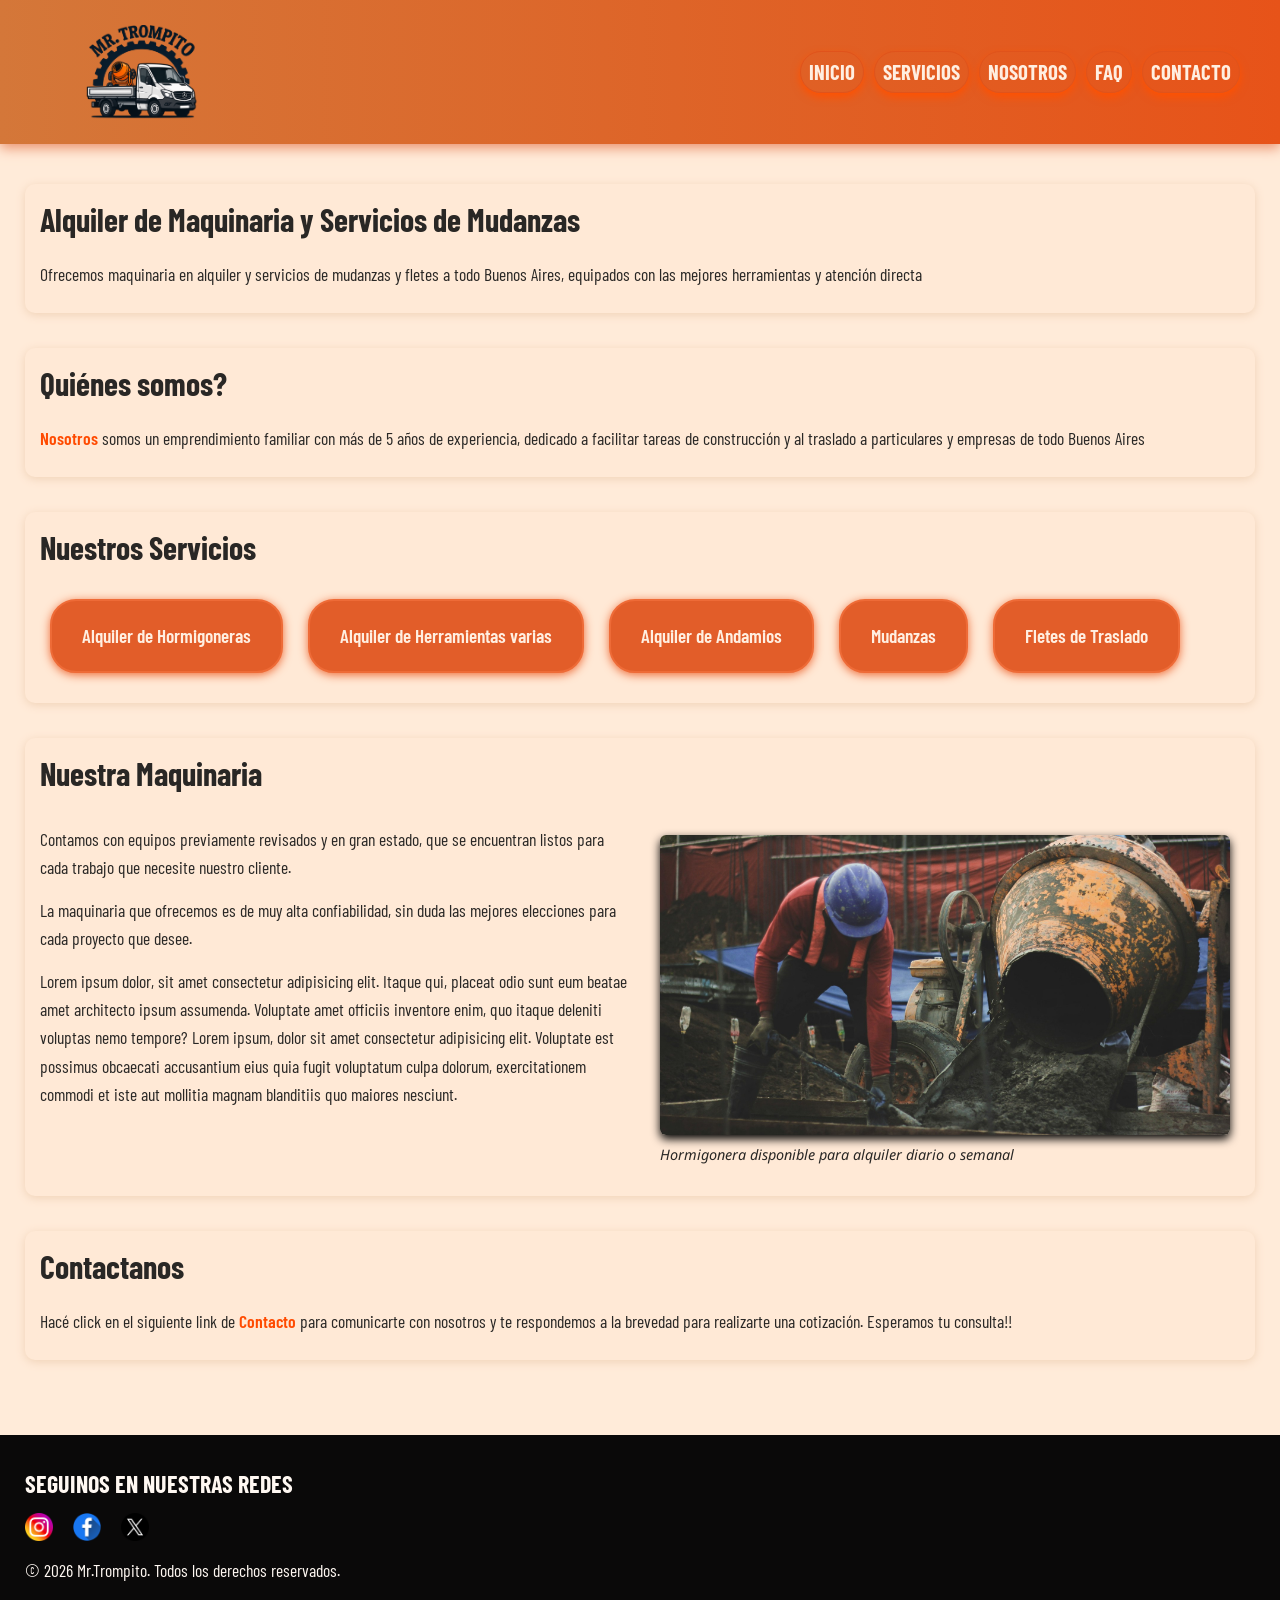
<file: index.html>
<!DOCTYPE html>
<html lang="es"> 
<head>
    <meta charset="UTF-8">
    <meta name="viewport" content="width=device-width, initial-scale=1.0">
    <title>Inicio | Mr. Trompito</title>
    <link rel="preconnect" href="https://fonts.googleapis.com">
    <link rel="preconnect" href="https://fonts.gstatic.com" crossorigin>
    <link href="https://fonts.googleapis.com/css2?family=Barlow+Condensed:wght@400;500;600;700;800&family=Noto+Sans:wght@400;500;600;700&display=swap" rel="stylesheet">
    <link rel="stylesheet" href="./css/styles.css">
    <link rel="shortcut icon" href="./assets/favicon.png" type="image/x-icon">
</head>
<body>
    <header>
        <a class="linkTitulo" href="#">
            <img class="logo" src="./assets/logoprincipal.png" alt="Mr. Trompito - Maquinaria y Fletes">
        </a>
        <nav>
            <div class="boxInicio">
            <ul>
                <li class="boxMenu"><a href="#" class="linkMenu">INICIO</a></li>
                <li class="boxMenu"><a href="./pages/Servicios.html" class="linkMenu">SERVICIOS</a></li>
                <li class="boxMenu"><a href="./pages/Nosotros.html" class="linkMenu">NOSOTROS</a></li>
                <li class="boxMenu"><a href="./pages/Faq.html" class="linkMenu">FAQ</a></li>
                <li class="boxMenu"><a href="./pages/Contacto.html" class="linkMenu">CONTACTO</a></li>
            </ul>
            </div> 
        </nav>
    </header>
<main>
    <section>
        <h2>Alquiler de Maquinaria y Servicios de Mudanzas</h2>
        <p>Ofrecemos maquinaria en alquiler y servicios de mudanzas y fletes a todo Buenos Aires, equipados con las mejores herramientas y atención directa</p>
    </section>
    <section>
        <h2>Quiénes somos?</h2>
        <p><a href="./pages/Nosotros.html">Nosotros</a> somos un emprendimiento familiar con más de 5 años de experiencia, dedicado a facilitar tareas de construcción y al traslado a particulares y empresas de todo Buenos Aires</p>
    </section>
    <section>
        <h2>Nuestros Servicios</h2> 
            <ul class="lista-servicios">
                <li>Alquiler de Hormigoneras</li>
                <li>Alquiler de Herramientas varias</li>
                <li>Alquiler de Andamios</li>
                <li>Mudanzas</li>
                <li>Fletes de Traslado</li>
            </ul>           
    </section>
    <section>
        <h2>Nuestra Maquinaria</h2>
        <div class="contenido-maquinaria-inicio">
            <div class="texto-maquinaria">
                <p>Contamos con equipos previamente revisados y en gran estado, que se encuentran listos para cada trabajo que necesite nuestro cliente.</p>  
                <p>La maquinaria que ofrecemos es de muy alta confiabilidad, sin duda las mejores elecciones para cada proyecto que desee.</p>
                <p>Lorem ipsum dolor, sit amet consectetur adipisicing elit. Itaque qui, placeat odio sunt eum beatae amet architecto ipsum assumenda. Voluptate amet officiis inventore enim, quo itaque deleniti voluptas nemo tempore?
                    Lorem ipsum, dolor sit amet consectetur adipisicing elit. Voluptate est possimus obcaecati accusantium eius quia fugit voluptatum culpa dolorum, exercitationem commodi et iste aut mollitia magnam blanditiis quo maiores nesciunt.
                </p>
            
            </div>   
            <figure class="imagen-maquinaria-inicio">
                <img src="./assets/Hormigonera.jpg" alt="Hormigonera eléctrica color naranja lista para ser utilizada para mezclar material">
                <figcaption>Hormigonera disponible para alquiler diario o semanal</figcaption>
            </figure>
        </div>    
    </section>
    <section>
        <h2>Contactanos</h2>
        <p> Hacé click en el siguiente link de <a href="./pages/Contacto.html">Contacto</a> para comunicarte con nosotros y te respondemos a la brevedad para realizarte una cotización. Esperamos tu consulta!!</p>
    </section> 
</main>    
    <footer>
        <nav>
            <h2>SEGUINOS EN NUESTRAS REDES</h2>
        <ul>
            <li>
                <a href="https://instagram.com/" target="_blank" rel="noopener noreferrer" class="linkFooter">
                    <img src="./assets/instagram.png" alt="Instagram" class="logoRedes">
                </a>
            </li>
            <li>
                <a href="https://facebook.com/" target="_blank" rel="noopener noreferrer" class="linkFooter">
                    <img src="./assets/facebook.png" alt="Facebook" class="logoRedes">
                </a>
            </li>
            <li>
                <a href="https://x.com" target="_blank" rel="noopener noreferrer" class="linkFooter">
                    <img src="./assets/x.png" alt="X (Ex Twitter)" class="logoRedes">
                </a>
            </li>
        </ul>
        </nav>
        <p>&copy; 2026 Mr.Trompito. Todos los derechos reservados.</p>   
    </footer>
</body>
</html>
</file>
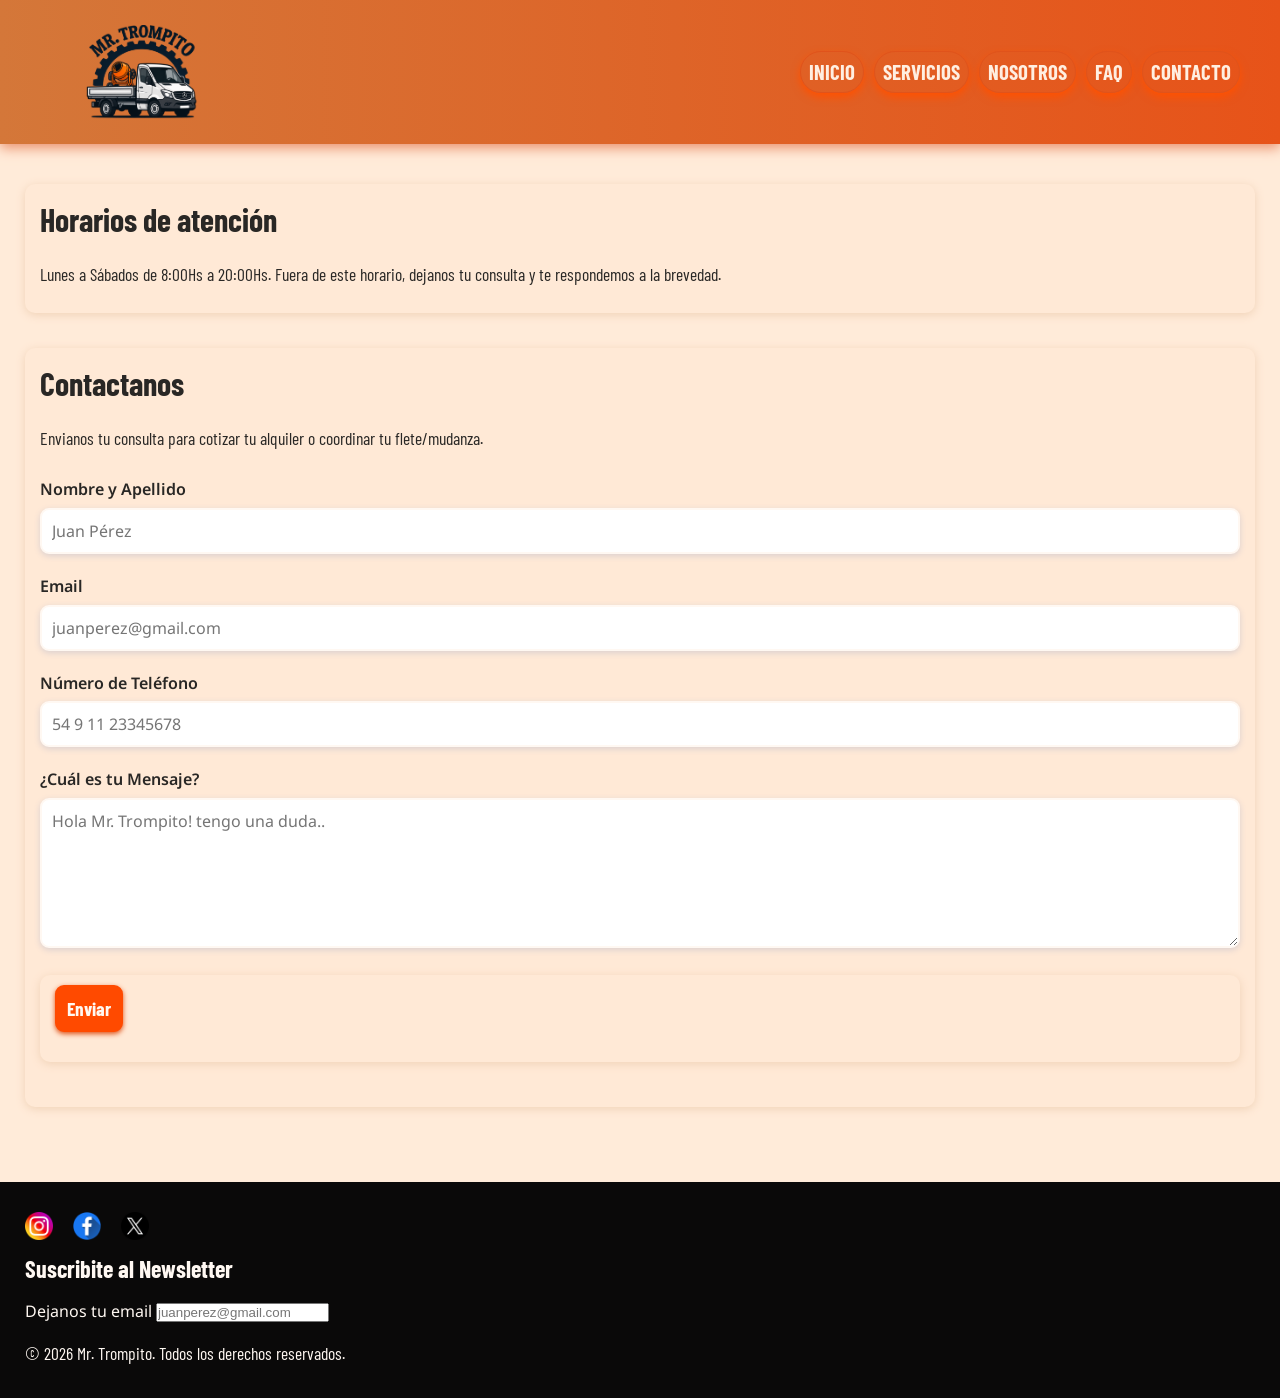
<file: pages/Contacto.html>
<!DOCTYPE html>
<html lang="es">
<head>
    <meta charset="UTF-8">
    <meta name="viewport" content="width=device-width, initial-scale=1.0">
    <title>Contacto | Mr. Trompito</title>
    <link rel="preconnect" href="https://fonts.googleapis.com">
    <link rel="preconnect" href="https://fonts.gstatic.com" crossorigin>
    <link href="https://fonts.googleapis.com/css2?family=Barlow+Condensed:wght@400;500;600;700;800&family=Noto+Sans:wght@400;500;600;700&display=swap" rel="stylesheet">
    <link rel="stylesheet" href="../css/styles.css">
    <link rel="shortcut icon" href="../assets/favicon.png" type="image/x-icon">
</head>
<body>
    <header>
        <a class="linkTitulo" href="#">
            <img class="logo" src="../assets/logoprincipal.png" alt="Mr. Trompito - Maquinaria y Fletes">
        </a>
        <nav>
            <ul>
                <li><a href="../index.html" class="linkMenu">INICIO</a></li>
                <li><a href="./Servicios.html" class="linkMenu">SERVICIOS</a></li>
                <li><a href="./Nosotros.html" class="linkMenu">NOSOTROS</a></li>
                <li><a href="./Faq.html" class="linkMenu">FAQ</a></li>
                <li><a href="#" class="linkMenu">CONTACTO</a></li>
            </ul>
        </nav>
    </header>   
<main>
    <section>
        <h2>Horarios de atención</h2>
        <p>Lunes a Sábados de 8:00Hs a 20:00Hs. Fuera de este horario, dejanos tu consulta y te respondemos a la brevedad.</p>
    </section>
    <section>
        <h2>Contactanos</h2>
        <p>Envianos tu consulta para cotizar tu alquiler o coordinar tu flete/mudanza.</p>
        <form action="#" method="post" class="formulario-contacto">
            <label for="nombreapellido">Nombre y Apellido</label>
            <input type="text" id="nombreapellido" placeholder="Juan Pérez">
            <label for="email"> Email</label>
            <input type="email" id="email" placeholder="juanperez@gmail.com">
            <label for="telefono">Número de Teléfono</label>
            <input type="tel" id="telefono" placeholder="54 9 11 23345678">
            <label for="mensaje">¿Cuál es tu Mensaje?</label>
            <textarea id="mensaje" placeholder="Hola Mr. Trompito! tengo una duda.."></textarea>
            <section>
                <input type="submit" value="Enviar">
            </section>
        </form>    
    </section>
</main>
<footer>
        <nav>
            <ul>
                <li><a href="https://instagram.com/" target="_blank" rel="noopener noreferrer" class="linkFooter">
                        <img src="../assets/instagram.png" alt="Instagram" class="logoRedes"></a></li>
                <li><a href="https://facebook.com/" target="_blank" rel="noopener noreferrer" class="linkFooter">
                        <img src="../assets/facebook.png" alt="Facebook" class="logoRedes"></a></li>
                <li><a href="https://x.com" target="_blank" rel="noopener noreferrer" class="linkFooter">
                    <img src="../assets/x.png" alt="X (Ex Twitter)" class="logoRedes"></a></li>
            </ul>
            <h2>Suscribite al Newsletter</h2>
            <form action="">
            <label for="emailNewsletter">Dejanos tu email</label>
                <input type="email" id="emailNewsletter" placeholder="juanperez@gmail.com"> 
            </form>
        </nav>
        <p>&copy; 2026 Mr. Trompito. Todos los derechos reservados.</p>
</footer>
</body>
</html>
</file>
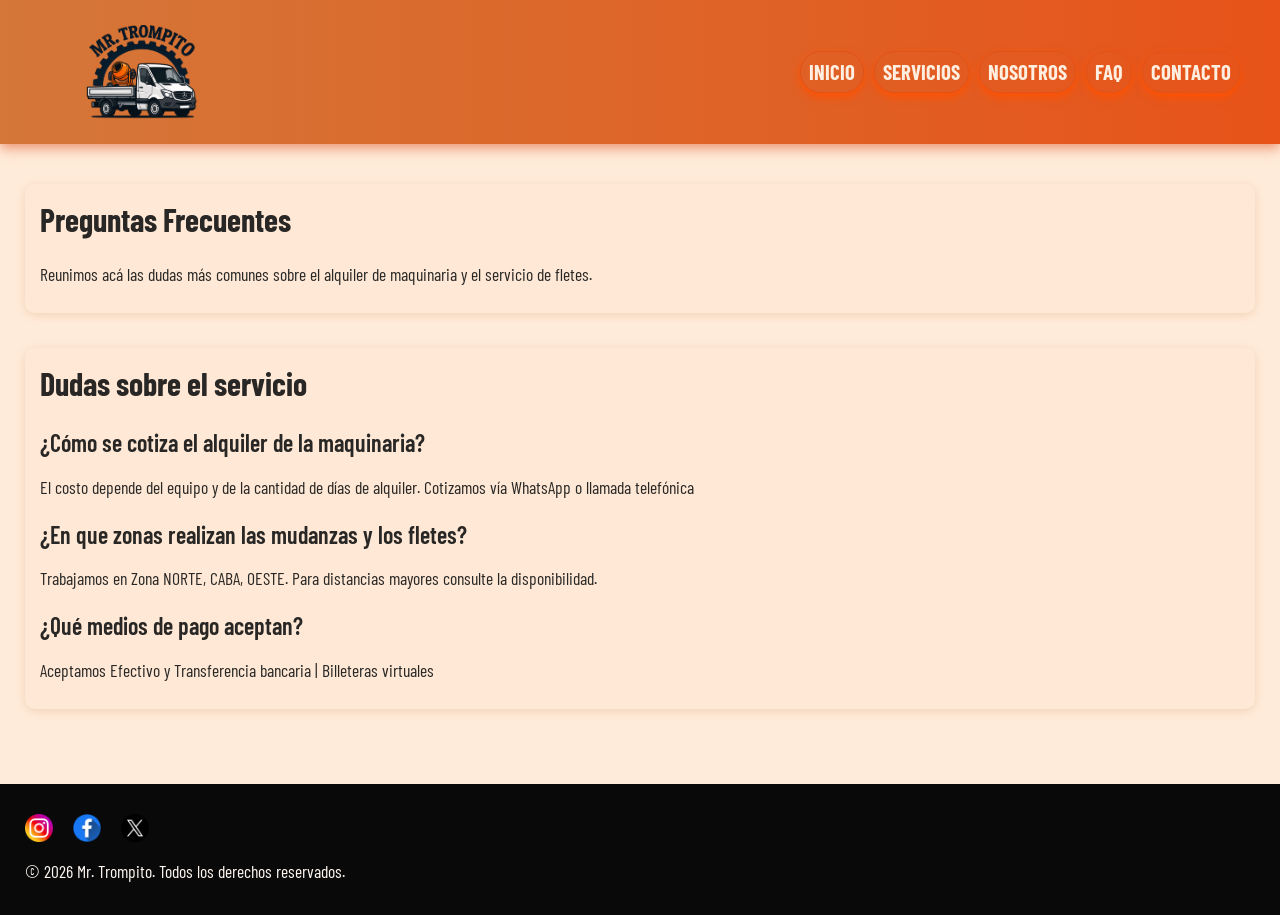
<file: pages/Faq.html>
<!DOCTYPE html>
<html lang="es">
<head>
    <meta charset="UTF-8">
    <meta name="viewport" content="width=device-width, initial-scale=1.0">
    <title>Preguntas Frecuentes | Mr. Trompito</title>
    <link rel="preconnect" href="https://fonts.googleapis.com">
    <link rel="preconnect" href="https://fonts.gstatic.com" crossorigin>
    <link href="https://fonts.googleapis.com/css2?family=Barlow+Condensed:wght@400;500;600;700;800&family=Noto+Sans:wght@400;500;600;700&display=swap" rel="stylesheet">
    <link rel="stylesheet" href="../css/styles.css">
    <link rel="shortcut icon" href="../assets/favicon.png" type="image/x-icon">
</head>
<body>
    <header>
        <a class="linkTitulo"href="#">
            <img class="logo" src="../assets/logoprincipal.png" alt="Mr. Trompito - Maquinaria y Fletes">
        </a>
        <nav>
            <ul>
                <li><a href="../index.html" class="linkMenu">INICIO</a></li>
                <li><a href="./Servicios.html" class="linkMenu">SERVICIOS</a></li>
                <li><a href="./Nosotros.html" class="linkMenu">NOSOTROS</a></li>
                <li><a href="#" class="linkMenu">FAQ</a></li>
                <li><a href="./Contacto.html" class="linkMenu">CONTACTO</a></li>
            </ul>
        </nav>
    </header>
<main>
    <section>
        <h2>Preguntas Frecuentes</h2>
        <p>Reunimos acá las dudas más comunes sobre el alquiler de maquinaria y el servicio de fletes.</p>
    </section>
    <section>
        <h2> Dudas sobre el servicio</h2>
        <article>
            <h3>¿Cómo se cotiza el alquiler de la maquinaria?</h3>
            <p>El costo depende del equipo y de la cantidad de días de alquiler. Cotizamos vía WhatsApp o llamada telefónica</p>
        </article>
        <article>
            <h3>¿En que zonas realizan las mudanzas y los fletes?</h3>
            <p>Trabajamos en Zona NORTE, CABA, OESTE. Para distancias mayores consulte la disponibilidad.</p>
        </article>
        <article>
            <h3>¿Qué medios de pago aceptan?</h3>
            <p>Aceptamos Efectivo y Transferencia bancaria | Billeteras virtuales</p>
        </article>
    </section>
</main>
<footer>
        <nav>
            <ul>
                <li><a href="https://instagram.com/" target="_blank" rel="noopener noreferrer" class="linkFooter">
                        <img src="../assets/instagram.png" alt="Instagram" class="logoRedes"></a></li>
                <li><a href="https://facebook.com/" target="_blank" rel="noopener noreferrer" class="linkFooter">
                        <img src="../assets/facebook.png" alt="Facebook" class="logoRedes"></a></li>
                <li><a href="https://x.com" target="_blank" rel="noopener noreferrer" class="linkFooter">
                    <img src="../assets/x.png" alt="X (Ex Twitter)" class="logoRedes"></a></li>
            </ul>
        </nav>
        <p>&copy; 2026 Mr. Trompito. Todos los derechos reservados.</p>  
</footer>
</body>
</html>
</file>
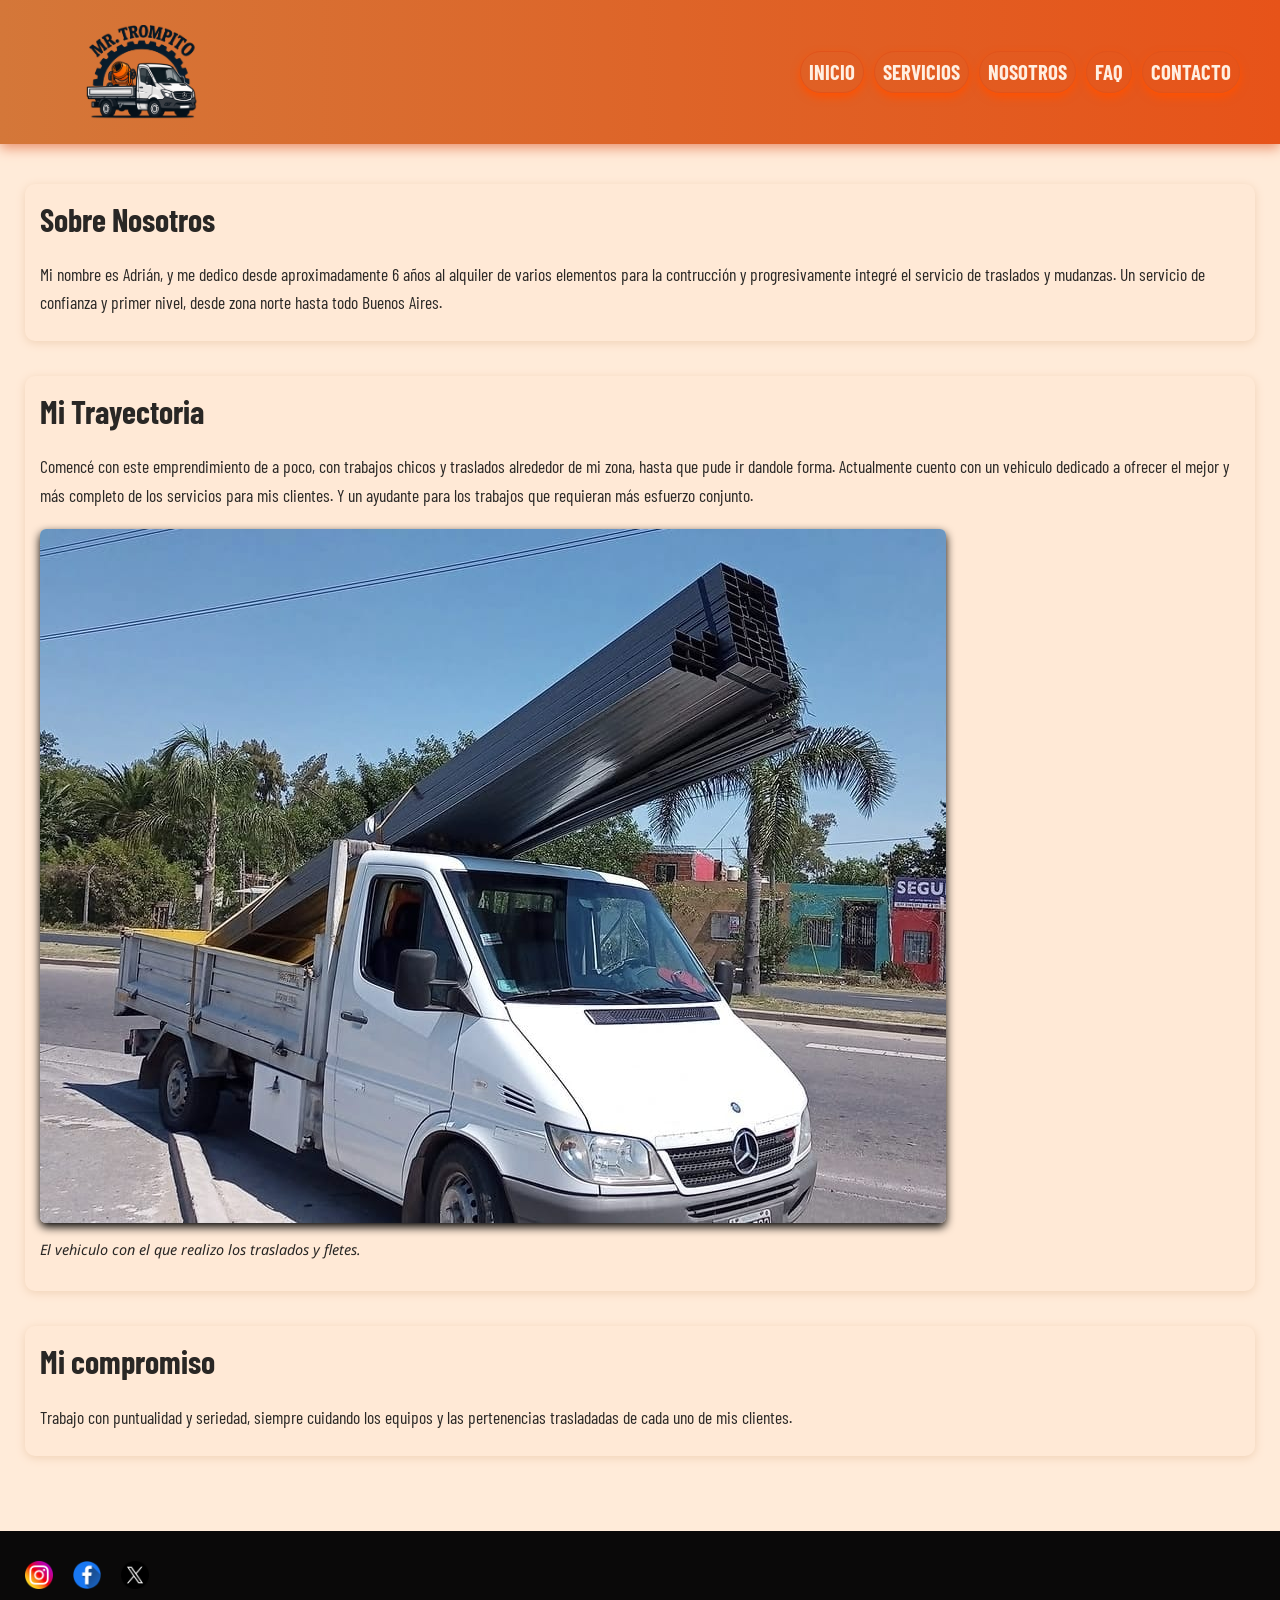
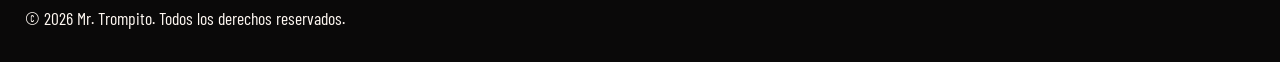
<file: pages/Nosotros.html>
<!DOCTYPE html>
<html lang="es">
<head>
    <meta charset="UTF-8">
    <meta name="viewport" content="width=device-width, initial-scale=1.0">
    <title>Nosotros | Mr. Trompito</title>
    <link rel="preconnect" href="https://fonts.googleapis.com">
    <link rel="preconnect" href="https://fonts.gstatic.com" crossorigin>
    <link href="https://fonts.googleapis.com/css2?family=Barlow+Condensed:wght@400;500;600;700;800&family=Noto+Sans:wght@400;500;600;700&display=swap" rel="stylesheet">
    <link rel="stylesheet" href="../css/styles.css">
    <link rel="shortcut icon" href="../assets/favicon.png" type="image/x-icon">
</head>
<body>
    <header>
        <a class="linkTitulo "href="#">
            <img class="logo" src="../assets/logoprincipal.png" alt="Mr. Trompito - Maquinaria y Fletes">
        </a>
        <nav>
            <ul>
                <li><a href="../index.html" class="linkMenu">INICIO</a></li>
                <li><a href="./Servicios.html" class="linkMenu">SERVICIOS</a></li>
                <li><a href="#" class="linkMenu">NOSOTROS</a></li>
                <li><a href="./Faq.html" class="linkMenu">FAQ</a></li>
                <li><a href="./Contacto.html" class="linkMenu">CONTACTO</a></li>
            </ul>
        </nav>
    </header>     
<main>
    <section>
        <h2>Sobre Nosotros</h2>
        <p>Mi nombre es Adrián, y me dedico desde aproximadamente 6 años al alquiler de varios elementos para la contrucción y progresivamente integré el servicio de traslados y mudanzas. Un servicio de confianza y primer nivel, desde zona norte hasta todo Buenos Aires.</p>
    </section>
    <section>
        <h2> Mi Trayectoria</h2>
        <p> Comencé con este emprendimiento de a poco, con trabajos chicos y traslados alrededor de mi zona, hasta que pude ir dandole forma. Actualmente cuento con un vehiculo dedicado a ofrecer el mejor y más completo de los servicios para mis clientes. Y un ayudante para los trabajos que requieran más esfuerzo conjunto.</p>
        <figure>
            <img src="../assets/camionflete.jpeg" alt="Mercedes Benz Sprinter C313 con caja utilizado para el servicio de fletes y mudanzas">
            <figcaption>El vehiculo con el que realizo los traslados y fletes.</figcaption>
        </figure>
    </section>
    <section>
        <h2> Mi compromiso</h2>
        <p>Trabajo con puntualidad y seriedad, siempre cuidando los equipos y las pertenencias trasladadas de cada uno de mis clientes.</p>
    </section>
</main>
<footer>
        
        <nav>
            <ul>
                <li><a href="https://instagram.com/" target="_blank" rel="noopener noreferrer" class="linkFooter">
                        <img src="../assets/instagram.png" alt="Instagram" class="logoRedes"></a></li>
                <li><a href="https://facebook.com/" target="_blank" rel="noopener noreferrer" class="linkFooter">
                        <img src="../assets/facebook.png" alt="Facebook" class="logoRedes"></a></li>
                <li><a href="https://x.com" target="_blank" rel="noopener noreferrer" class="linkFooter">
                    <img src="../assets/x.png" alt="X (Ex Twitter)" class="logoRedes"></a></li>
            </ul>
        </nav>
        <p>&copy; 2026 Mr. Trompito. Todos los derechos reservados.</p>
</footer>
</body>
</html>
</file>
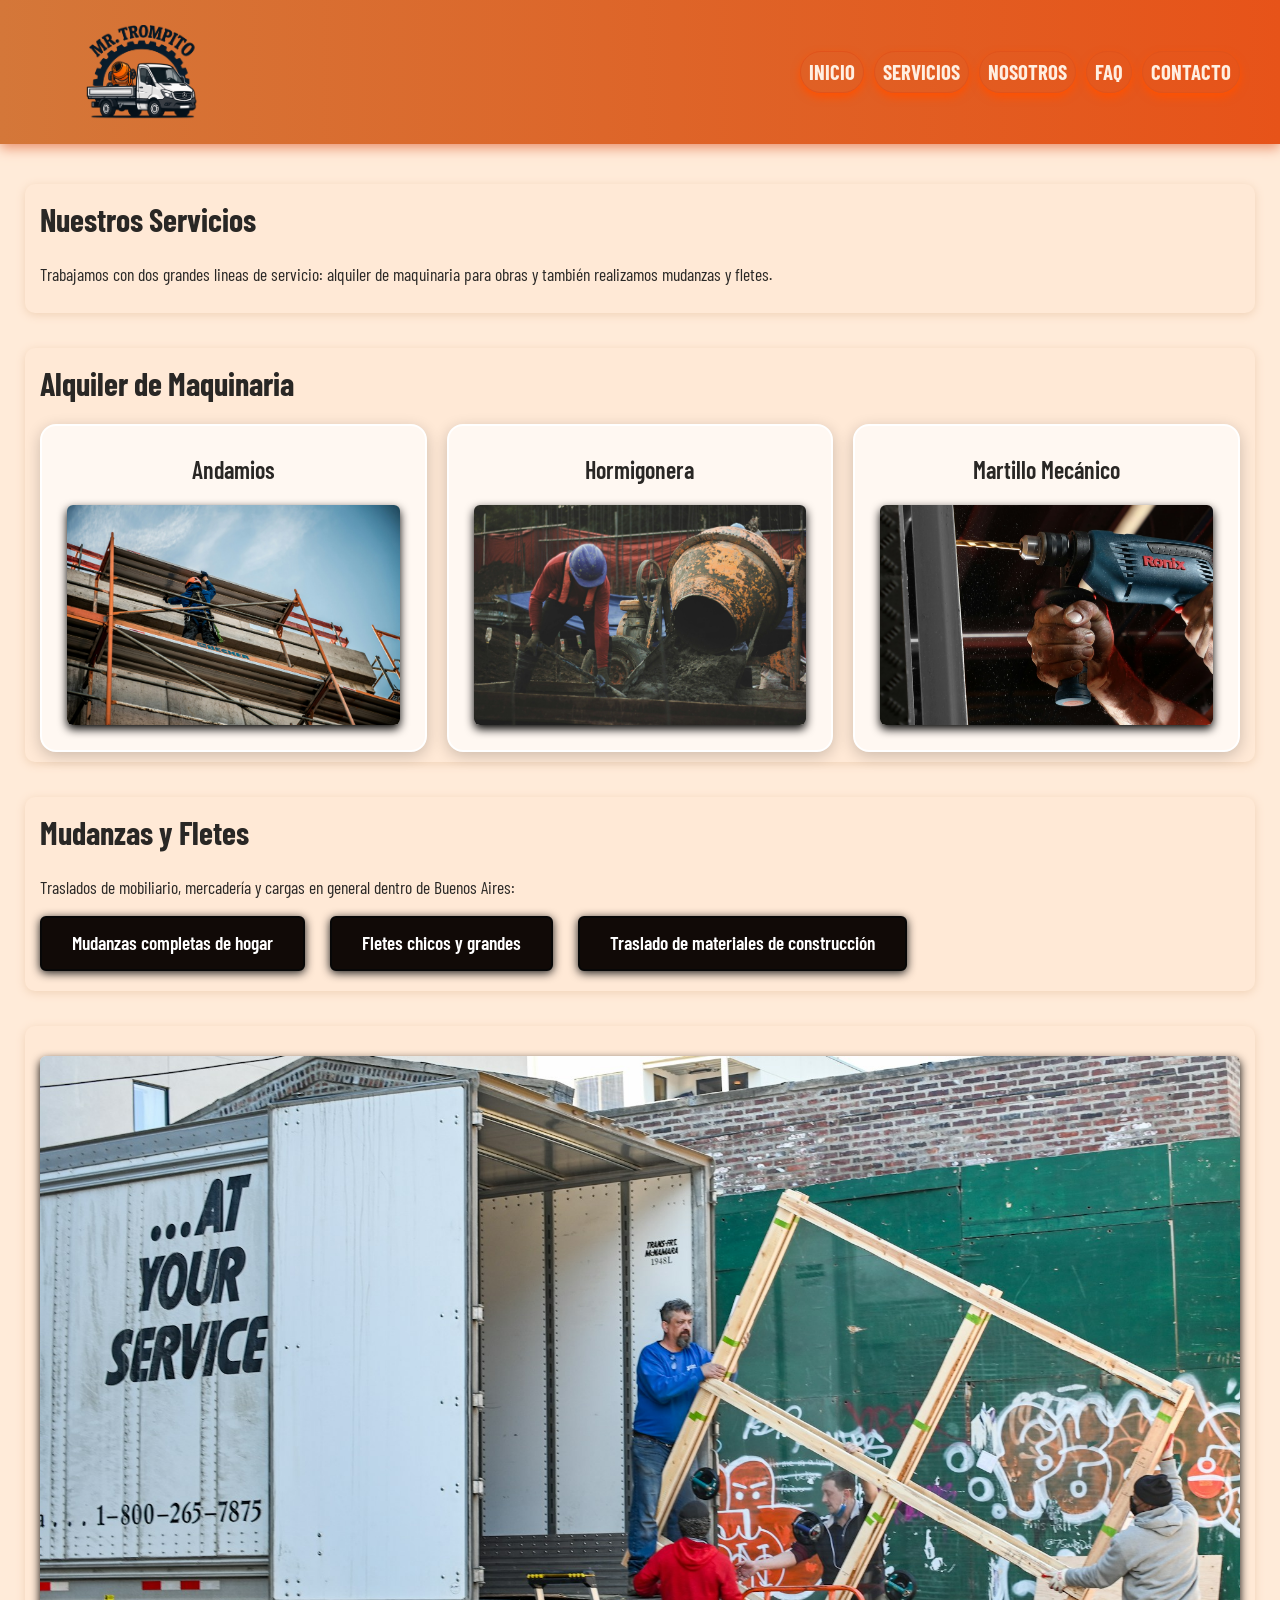
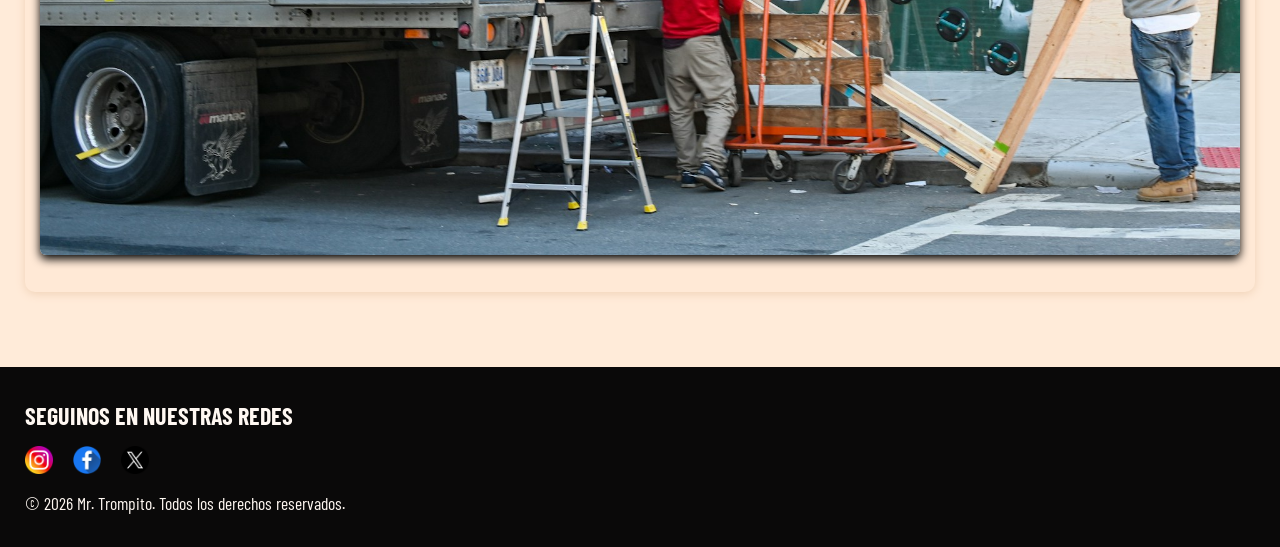
<file: pages/Servicios.html>
<!DOCTYPE html>
<html lang="es">
<head>
    <meta charset="UTF-8">
    <meta name="viewport" content="width=device-width, initial-scale=1.0">
    <title>Servicios | Mr. Trompito</title>
    <link rel="preconnect" href="https://fonts.googleapis.com">
    <link rel="preconnect" href="https://fonts.gstatic.com" crossorigin>
    <link href="https://fonts.googleapis.com/css2?family=Barlow+Condensed:wght@400;500;600;700;800&family=Noto+Sans:wght@400;500;600;700&display=swap" rel="stylesheet">
    <link rel="stylesheet" href="../css/styles.css">
    <link rel="shortcut icon" href="../assets/favicon.png" type="image/x-icon">
</head>
<body>
    <header>
        <a class="linkTitulo" href="#">
            <img class="logo" src="../assets/logoprincipal.png" alt="Mr. Trompito - Maquinaria y Fletes">
        </a>
        <nav>
            <ul>
                <li class="boxMenu"><a href="../index.html" class="linkMenu">INICIO</a></li>
                <li class="boxMenu"><a href="#" class="linkMenu">SERVICIOS</a></li>
                <li class="boxMenu"><a href="./Nosotros.html" class="linkMenu">NOSOTROS</a></li>
                <li class="boxMenu"><a href="./Faq.html" class="linkMenu">FAQ</a></li>
                <li class="boxMenu"><a href="./Contacto.html" class="linkMenu">CONTACTO</a></li>
            </ul>
        </nav>
    </header>
<main>
    <section>
        <h2>Nuestros Servicios</h2>
        <p>Trabajamos con dos grandes lineas de servicio: alquiler de maquinaria para obras y también  realizamos mudanzas y fletes.</p>
    </section>
    <section> 
            <h2>Alquiler de Maquinaria</h2>
            <div class="contenedor-maquinaria">
                <article class="tarjeta-maquinaria tarjeta-andamios"> 
                    <h3>Andamios</h3>
                    <figure>
                        <img src="../assets/Andamios.jpg" alt="Cuerpo de andamio armado y listo para la realizacion de trabajos en altura">                     
                    </figure>
                </article>
                <article class="tarjeta-maquinaria tarjeta-hormigonera"> 
                    <h3>Hormigonera</h3>
                    <figure>
                        <img src="../assets/Hormigonera.jpg" alt="Hormigonera electrica lista para ser utilizada en la obra">                        
                    </figure>
                </article>    
                <article class="tarjeta-maquinaria tarjeta-martillo">
                    <h3>Martillo Mecánico</h3> 
                    <figure>
                        <img src="../assets/MartilloMecanico.jpg" alt="Persona utilizando un taladro eléctrico Ronix para perforar una estructura metálica">                   
                    </figure>
                </article>
            </div>               
    </section>        
    <section>
        <h2> Mudanzas y Fletes</h2>
        <p> Traslados de mobiliario, mercadería y cargas en general dentro de Buenos Aires:</p>
            <ul class="listaTraslados">
                <li>Mudanzas completas de hogar</li>
                <li>Fletes chicos y grandes</li>
                <li>Traslado de materiales de construcción</li>
            </ul>
    </section>
    <section>   
        <article>
                <figure>
                    <img src="../assets/Mudanza.jpg" alt="Equipo de personas realizando una mudanza de una localidad a otra">
                </figure>
        </article>
    </section>
</main>
    <footer>       
        <nav>
            <h2>SEGUINOS EN NUESTRAS REDES</h2>
            <ul>
                <li><a href="https://instagram.com/" target="_blank" rel="noopener noreferrer" class="linkFooter">
                        <img src="../assets/instagram.png" alt="Instagram" class="logoRedes"></a></li>
                <li><a href="https://facebook.com/" target="_blank" rel="noopener noreferrer" class="linkFooter">
                        <img src="../assets/facebook.png" alt="Facebook" class="logoRedes"></a></li>
                <li><a href="https://x.com" target="_blank" rel="noopener noreferrer" class="linkFooter">
                    <img src="../assets/x.png" alt="X (Ex Twitter)" class="logoRedes"></a></li>
            </ul>
        </nav>
        <p>&copy; 2026 Mr. Trompito. Todos los derechos reservados.</p>
    </footer>
</body>
</html>
</file>
<file: css/styles.css>
/* ========================
    ESTILOS GENERALES
    ========================*/
*{
  margin: 0;
  padding: 0; 
  box-sizing: border-box;    
}

body{
    background-color: #ffebd9;
    color: #292725;
    font-family: "Noto Sans", sans-serif;
    font-size: 16px;
    line-height: 1.6;
}    

/* =================
    ENCABEZADO
    =================*/
header{
    
    padding: 25px 40px;
    display: flex;
    justify-content: space-between;
    align-items: center;
    gap: 30px;
    box-shadow: 0px 4px 12px #eb906c;
    background: linear-gradient(90deg, #d47739, #e75319);
}
    
.linkTitulo{    
    text-decoration: none;
}

.logo{
    display: block;
    width: 200px;
    height: auto;
}


/*=============================
    NAVEGACION  
  =============================*/

header nav ul{
    display: flex;
    align-items: center;
    justify-content: flex-end;
    gap: 10px;
    list-style: none;
}    

header nav li{
    margin: 0;
    border: 1px solid #e0531b;
    border-radius: 30px;
    padding: 3px 8px;
    box-shadow: 0px 4px 8px #ff5100;
}

.boxMenu:hover{
    background-color: #ff3c00;
}

.linkMenu{
    font-family: "Barlow Condensed", sans-serif;
    color:#ffefe1;
    text-decoration: none;
    font-weight: 700;
    font-size: 1.3rem;
}
    
/*==========================
    CONTENIDO PRINCIPAL
  ===========================*/
main{
    padding: 40px 25px;
}

section{
    background-color: #ffe9d6;
    border-bottom: 0px solid rgb(194, 182, 176);
    margin-bottom: 35px;
    border-radius: 10px;
    box-shadow: 0px 2px 10px #f0d2b7;
    padding: 10px 15px;
}

h1{
    font-family:"Barlow Condensed", sans-serif;
    text-align: center;
    font-size: 50px;
}

h2{
    color: #292725;
    font-family: "Barlow Condensed", sans-serif;
    font-size: 2rem;
    font-weight: 700;
    margin-bottom: 15px;
}

h3{
    color: #292725;
    font-family: "Barlow Condensed", sans-serif;
    font-size: 1.5rem;
    font-weight: 600;
    margin-bottom: 10px;
}

p{
    color: #292725;
    font-family: "Barlow Condensed", sans-serif;
    font-size: 1.1rem;
    font-weight: 400;
    margin-bottom: 15px;
}

/*====================================
    MAQUINARIA - INICIO
  ====================================*/

.contenido-maquinaria-inicio {
    display: grid;
    grid-template-areas: 
        "texto"
        "imagen";
    gap: 20px;
    padding: 10px 0;
}

.texto-maquinaria {
    grid-area: texto;
    padding: 0;
}

.imagen-maquinaria-inicio {
   grid-area: imagen;
    width: 100%;
    max-width: 100%;
    margin: 0;
    padding: 10px;
}    

.imagen-maquinaria-inicio img {
    display: block;
    width: 100%;
    height: 300px;
    object-fit: cover;
    margin: 0;
}
/*====================================
    LISTAS
  ====================================*/
main ul{
    padding-left: 25px;

}

main li{
    font-family: "Barlow Condensed", sans-serif;
    font-size: 1.1rem;
    font-weight: 400;
    margin-bottom: 15px;
}


/*====================================
    LISTAS DE SERVICIOS
  ====================================*/

.lista-servicios {
    display: flex;
    flex-wrap: wrap;
    align-items: center;
    gap: 15px 25px;
    list-style: none;
    padding: 10px;
}

.lista-servicios li {
    background-color: #e25d29;
    border: 2px solid #ee6b37;
    color: #ffefe1;
    border-radius: 26px;
    padding: 20px 30px;
    margin-bottom: 10px;
    font-family: "Barlow Condensed", sans-serif;
    font-size: 1.2rem;
    font-weight: 600;
    box-shadow: 0px 2px 10px #ee6b37;
}

.lista-servicios li:hover{
    color: #000000;
}

.listaTraslados{
    display: flex;
    flex-wrap: wrap;
    align-items: center;
    gap: 15px 25px;
    list-style: none;
    padding: 0;
}

.listaTraslados li{
    background-color: #110a07;
    border: 2px solid #070707;
    color: #ffffff;
    border-radius: 6px;
    padding: 10px 30px;
    margin-bottom: 10px;
    font-family: "Barlow Condensed", sans-serif;
    font-size: 1.2rem;
    font-weight: 600;
    box-shadow: 0px 2px 10px #1a1919;    
}



/*============================
    ENLACES
  ============================*/
main a{
    color: #FF4A00;
    font-weight: 600;
    text-decoration: none;
}  

main a:hover {
    color: #292725;
}

/*====================
    IMAGENES
  ====================*/  

figure{
    margin: 20px 0;
}

figure img{
    max-width: 100%;
    height: auto;
    border-radius: 6px;
    box-shadow: 0px 4px 10px #000000;
}

figcaption{
    color: #292725;
    font-size: 0.9rem;
    font-style: italic;
    margin-top: 8px;
}


/*========================
    FORMULARIOS
  ========================*/

.formulario-contacto{
    margin-top: 25px;
}  

.formulario-contacto label{
    display: block;
    font-weight: 600;
    margin-bottom: 5px;
}

.formulario-contacto input,
.formulario-contacto textarea{
    border: 2px solid #FFF8F2;
    border-radius: 9px;
    font-family: "Noto Sans", sans-serif;
    font-size: 1rem;
    margin-bottom: 20px;
    padding: 10px;
    width: 100%;
    box-shadow: 0px 2px 6px #dbd0d0;
}

.formulario-contacto textarea{
    min-height: 150px;
    resize: vertical;
}

.formulario-contacto input:focus,
.formulario-contacto textarea:focus{
    border-color: #FF4A00;
    outline: none;
}

.formulario-contacto input[type="submit"] {
    background-color: #FF4A00;
    border: 2px solid #FF4A00;
    color: #FFF8F2;
    cursor: pointer;
    font-family: 'Barlow Condensed', sans-serif;
    font-size: 1.2rem;
    font-weight: 700;
    width: auto;
    box-shadow: 0px 2px 5px #e0531b;
}
.formulario-contacto input[type="submit"]:hover {
    background-color: #292725;
    border-color: #292725;
    box-shadow: 0px 2px 5px #292725;
}

/*=============================
    MAQUINARIA
  =============================*/
.contenedor-maquinaria{
    display: grid;
    grid-template-areas:
        "andamios"
        "hormigonera"
        "martillo";
    gap: 20px;
}
.tarjeta-andamios {
    grid-area: andamios;
}

.tarjeta-hormigonera {
    grid-area: hormigonera;
}

.tarjeta-martillo {
    grid-area: martillo;
}
  
.tarjeta-maquinaria{
    background-color: #FFF8F2;
    border: 2px solid rgb(255, 255, 255);
    border-radius: 16px;
    padding: 25px;
    box-shadow: 0 4px 15px 0 rgba(0, 0, 0, 0.2);
}

.tarjeta-maquinaria h3{
    text-align: center;
    margin-bottom: 15px;
}

.tarjeta-maquinaria figure{
    margin: 0;
}

.tarjeta-maquinaria img{
    display: block;
    width: 100%;
    height: 220px;
    object-fit: cover;
}

.tarjeta-maquinaria figcaption{
    margin-top: 10px;
}

/*=============================
    FOOTER
  =============================*/
footer {
    display: flex;
    flex-direction: column;
    align-items: flex-start;
    gap: 15px;
    background-color: #0A0909;
    color: #FFF8F2;
    padding: 30px 25px;
}

footer nav {
    display: flex;
    flex-direction: column;
    align-items: flex-start;
    gap: 10px;
}

footer p {
    color: #FFF8F2;
    margin-bottom: 0;
}

footer h2 {
    color: #FFF8F2;
    font-size: 1.5rem;
    margin-bottom: 0;
}

footer ul {
    display: flex;
    gap: 20px;
    list-style: none;
    margin-bottom: 0;
}

footer li {
    margin: 0;
}

.linkFooter {
    color: #FF4A00;
    font-weight: 600;
    text-decoration: none;
}

.linkFooter:hover {
    color: #ff6600;
}

.logoRedes {
  width: 28px;
  height: 28px;
  display: block;
}
     
/*==============================
    DISEÑO RESPONSIVE
 ===============================*/

@media (min-width: 1024px) {
    
    .contenido-maquinaria-inicio {
        grid-template-areas:
            "texto imagen";
        grid-template-columns: 1fr 1fr;
    }

    .contenedor-maquinaria {
        grid-template-areas:
            "andamios hormigonera martillo";
        grid-template-columns: 1fr 1fr 1fr;
    }
    
}
</file>
